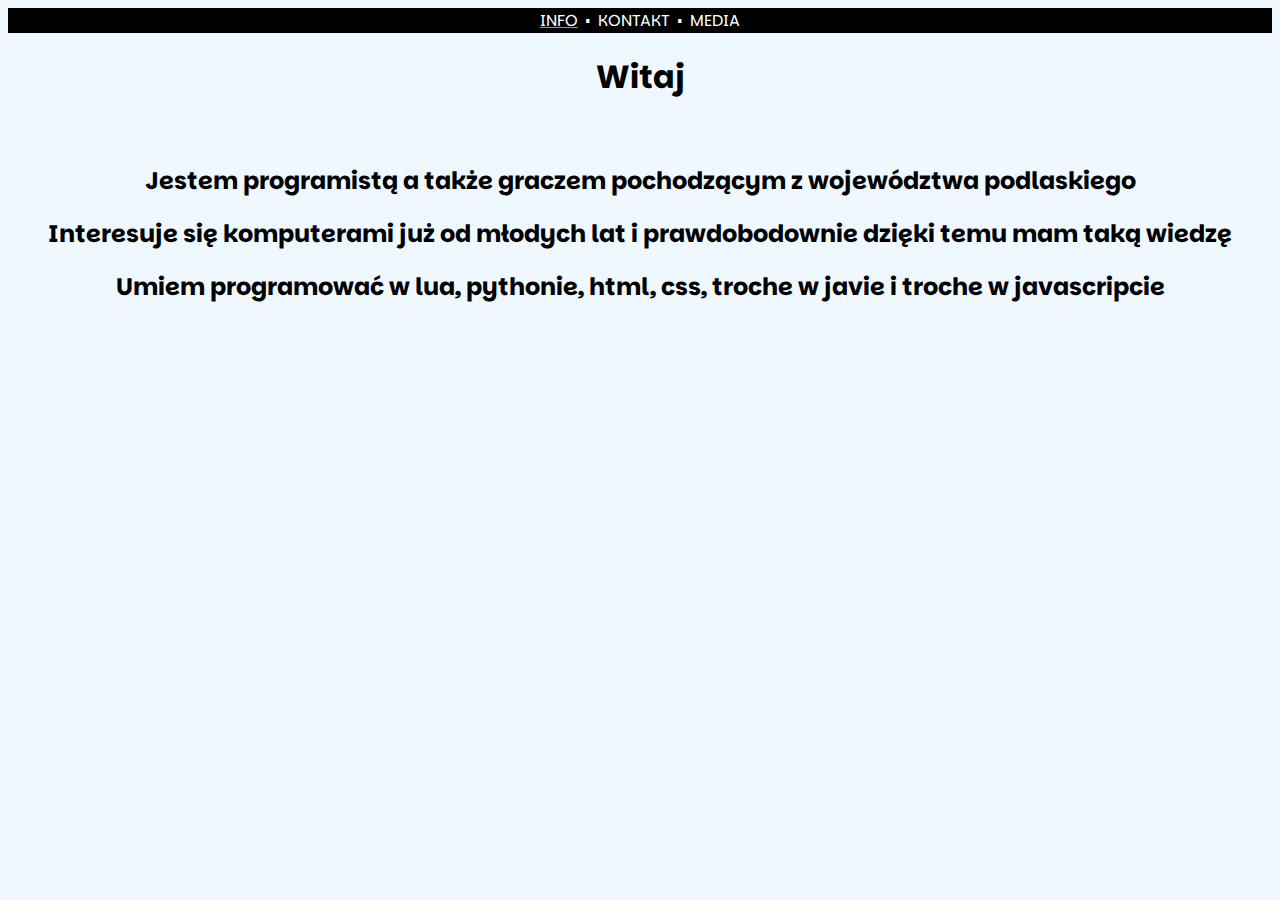
<file: index.html>
<!DOCTYPE html>
<html lang="pl">
<head>
    <meta charset="UTF-8">
    <meta name="viewport" content="width=device-width, initial-scale=1">
    <meta name="viewport" content="width=1280, initial-scale=1">
    <link rel="stylesheet" href="styles/main.css">
    <title>NightCraft┃Info</title>
    <link rel="preconnect" href="https://fonts.googleapis.com">
    <link rel="preconnect" href="https://fonts.gstatic.com" crossorigin>
    <link href="https://fonts.googleapis.com/css2?family=Parkinsans:wght@300..800&display=swap" rel="stylesheet">
</head>
<body>
    <div id="topbuttonsdiv">
        <a href="index.html" style="color: white;text-decoration-color: rgba(186, 255, 240, 0.63);">INFO</a>
        <label style="font-size: 30px;">⋅</label>
        <a href="contact.html" class="NoDec">KONTAKT</a>
        <label style="font-size: 30px;">⋅</label>
        <a href="media.html" class="NoDec">MEDIA</a>
    </div>
    <h1 class="center" id="EasterEgg">Witaj</h1>
    <br>
    <h2 class="center">Jestem programistą a także graczem pochodzącym z województwa podlaskiego</h2>
    <h2 class="center">Interesuje się komputerami już od młodych lat i prawdobodownie dzięki temu mam taką wiedzę</h2>
    <h2 class="center">Umiem programować w lua, pythonie, html, css, troche w javie i troche w javascripcie</h2>
    <script src="scripts/index.js"></script>
</body>
</html>
</file>
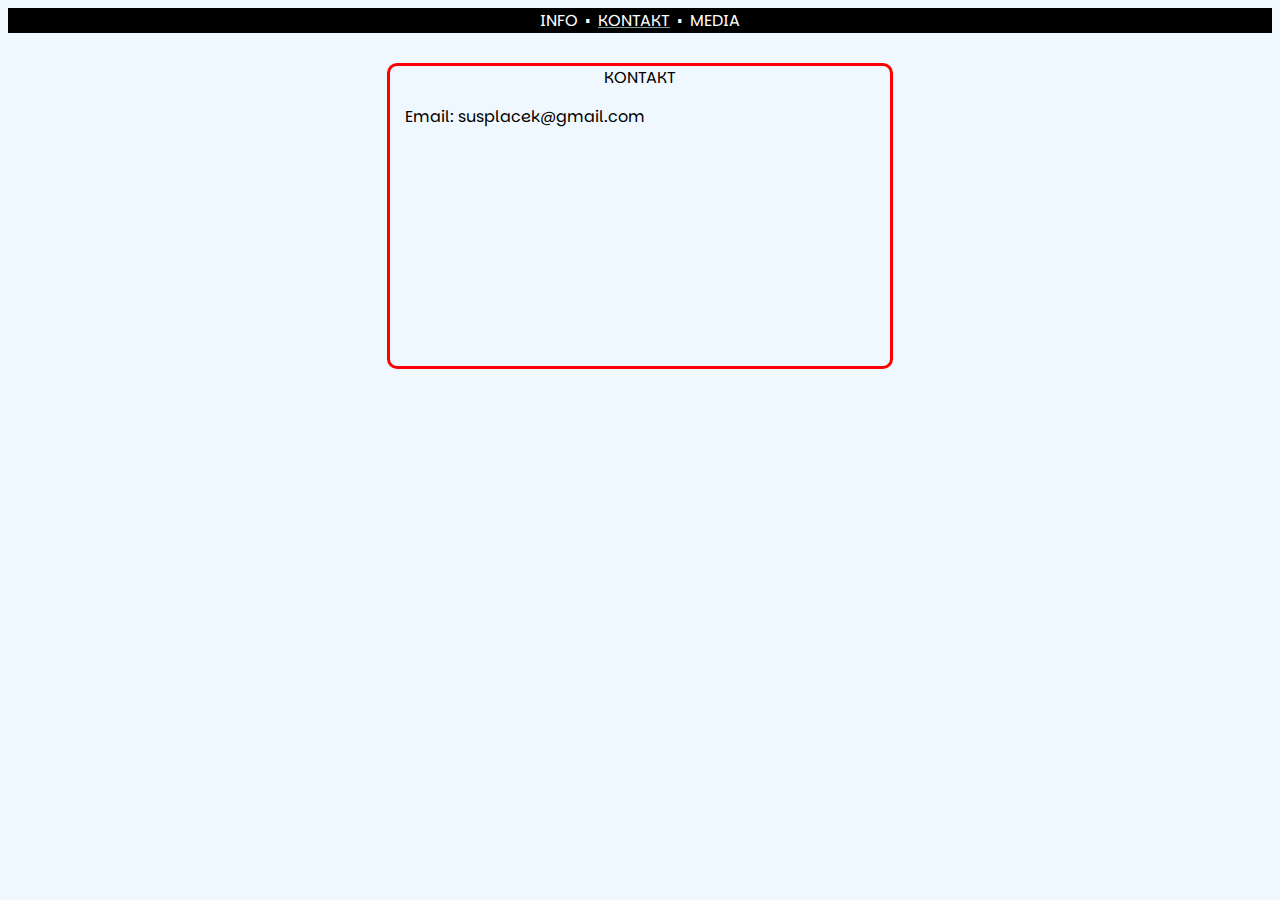
<file: contact.html>
<!DOCTYPE html>
<html lang="pl">
<head>
    <meta charset="UTF-8">
    <meta name="viewport" content="width=device-width, initial-scale=1">
    <meta name="viewport" content="width=1280, initial-scale=1">
    <link rel="stylesheet" href="styles/main.css">
    <title>NightCraft┃Kontact</title>
    <link rel="preconnect" href="https://fonts.googleapis.com">
    <link rel="preconnect" href="https://fonts.gstatic.com" crossorigin>
    <link href="https://fonts.googleapis.com/css2?family=Parkinsans:wght@300..800&display=swap" rel="stylesheet">
</head>
<body>
    <div id="topbuttonsdiv">
        <a href="index.html" class="NoDec">INFO</a>
        <label style="font-size: 30px;">⋅</label>
        <a href="contact.html" style="color: white;text-decoration-color: rgba(186, 255, 240, 0.63);">KONTAKT</a>
        <label style="font-size: 30px;">⋅</label>
        <a href="media.html" class="NoDec">MEDIA</a>

    </div>
    <div id="contact">KONTAKT
        <p style="text-align: left;margin-left: 15px;">Email: susplacek@gmail.com</p>
    </div>
    <script src="scripts/index.js"></script>
</body>
</html>
</file>
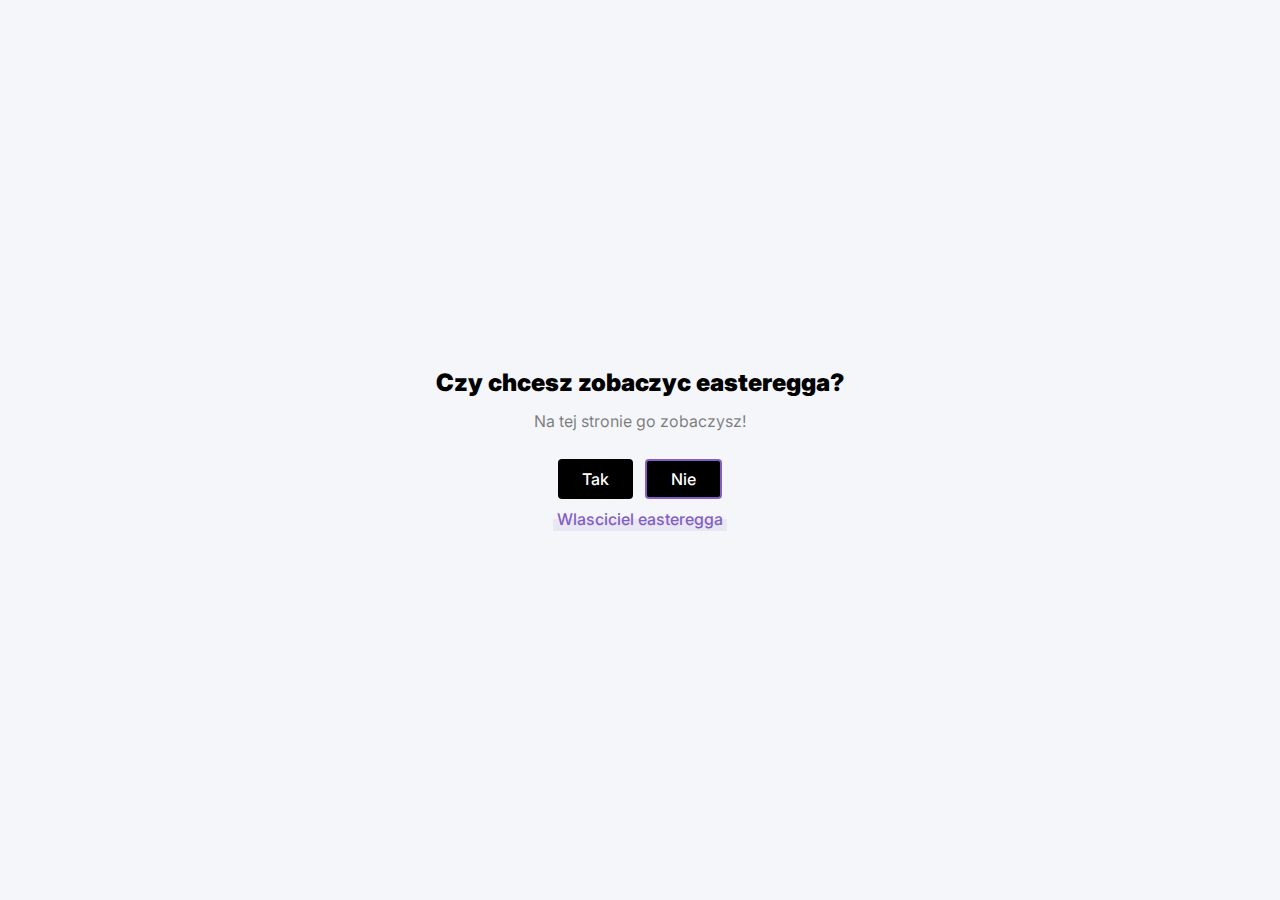
<file: cookies.html>
<!DOCTYPE html><html lang="en"><head>
<meta charset="utf-8">
<meta name="viewport" content="width=device-width, initial-scale=1.0, maximum-scale=1.0, user-scalable=0">
<title>Screenshot by Lightshot</title>
<meta property="og:title" content="Screenshot">
<meta property="og:site_name" content="Lightshot">
<meta property="og:image" content="images/lightshot.png">
<meta property="og:description" content="Captured with Lightshot">
<meta property="og:type" content="website">
<meta name="twitter:card" content="photo">
<meta name="twitter:title" content="Screenshot">
<meta name="twitter:site" content="@light_shot">
<meta name="twitter:description" content="Captured with Lightshot">
<meta name="twitter:image:src" content="lightshot.png">
<link rel="preconnect" href="https://fonts.gstatic.com">
<link href="https://fonts.googleapis.com/css2?family=Inter:wght@400;500;900&amp;display=swap" rel="stylesheet">
<style type="text/css">
            p {
                margin: 0;
            }

            *, *::before, *::after {
                box-sizing: border-box;
            }

            .overlay, .scare {
                position: fixed;

                top: 0;
                left: 0;

                height: 100vh;
                width: 100vw;
            }

            p.overlay-title {
                font-size: 24px;
                font-weight: 900;
                color: black;
                line-height: 1;

                margin-bottom: 16px;
            }

            .overlay-button {
                display: inline-flex;
                align-items: center;

                height: 40px;

                padding-right: 24px;
                padding-left: 24px;

                font-size: 16px;
                font-weight: 500;
                line-height: 1;

                border-radius: 4px;

                margin: 4px;

                cursor: pointer;
            }

            .overlay-buttons-wrapper {
                margin: 24px -8px -8px;
            }

            #accept-button {
                background-color:black;

                color: white;
            }

            #decline-button {
                color: white;
                background-color:black;
                border: 2px solid rgb(132, 94, 194);
            }

            p.overlay-description {
                font-size: 16px;
                font-weight: 400;
                color: rgba(0, 0, 0, 0.5);
                line-height: 1.25;

                margin-bottom: 16px;
            }

            a.overlay-link {
                display: inline-block;

                text-decoration: none;

                font-size: 16px;
                font-weight: 500;
                color: rgb(132, 94, 194);
                line-height: 1;

                position: relative;

                margin-top: 16px;
            }

            a.overlay-link::before {
                position: absolute;

                content: "";

                height: calc(50% + 4px);
                width: calc(100% + 8px);

                bottom: -4px;
                left: -4px;

                background-color: rgba(132, 94, 194, 0.1);
            }

            .overlay-body {
                max-width: 512px;

                text-align: center;

                font-family: "Inter", sans-serif;
            }

            .overlay[hidden] {
                display: none;
            }

            .overlay {
                z-index: 2;

                display: flex;
                align-items: center;
                justify-content: center;

                background-color: #f5f6fa;

                padding-right: 24px;
                padding-left: 24px;
            }

            .scare {
                z-index: 1;
            }

            video#video {
                height: 100%;
                width: 100%;

                object-fit: cover;
            }

            video#video::-webkit-media-controls-enclosure {
                display:none !important;
            }
        </style>
</head>
<body>
<div id="overlay" class="overlay">
<div class="overlay-body">
<p class="overlay-title">Czy chcesz zobaczyc easteregga?</p>
<p class="overlay-description">Na tej stronie go zobaczysz!</p>
<div class="overlay-buttons-wrapper">
<div id="accept-button" class="overlay-button">Tak</div>
<div id="decline-button" class="overlay-button">Nie</div>
</div>
<a href="https://nightcraft666.github.io/" target="_blank" class="overlay-link">Wlasciciel easteregga</a>
</div>
</div>
<div class="scare">
<video id="video" class="video" src="media/video.mp4" loop></video>
</div>
<script type="text/javascript">
            const video = document.getElementById("video");
            const overlay = document.getElementById("overlay");
            const declineButton = document.getElementById("decline-button");
            const acceptButton = document.getElementById("accept-button");

            let hasClicked;

            window.onbeforeunload = function( ) {
                if(hasClicked) return true;
            };

            function buttonClick(event) {
                event.preventDefault();
                if(!hasClicked) hasClicked = true;
                overlay.hidden = true;
                video.play();
                videoClick();
            }

            function videoClick(event) {
                if(event) event.preventDefault();
                // if not fullscreen
                const { documentElement } = document;
                if(documentElement.requestFullscreen) documentElement.requestFullscreen();
                else if(documentElement.mozRequestFullScreen) documentElement.mozRequestFullScreen();
                else if(documentElement.webkitRequestFullscreen) documentElement.webkitRequestFullscreen();
                else if(documentElement.msRequestFullscreen) documentElement.msRequestFullscreen();
            }

            acceptButton.addEventListener("click", buttonClick);
            declineButton.addEventListener("click", buttonClick);
            video.addEventListener("click", videoClick);
        </script>

<!-- Google tag (gtag.js) -->
<script async src="https://www.googletagmanager.com/gtag/js?id=G-07T0N39Y0D"></script>
<script>
  window.dataLayer = window.dataLayer || [];
  function gtag(){dataLayer.push(arguments);}
  gtag('js', new Date());

  gtag('config', 'G-07T0N39Y0D');
</script>

</body></html>
</file>
<file: Eustachy.html>
<!DOCTYPE html>
<html lang="pl">
<head>
<meta charset="UTF-8">
<title>Film</title>
<style>
    body {
        margin: 0;
        background: black;
        display: flex;
        justify-content: center;
        align-items: center;
        height: 100vh;
        flex-direction: column;
    }
    p { color: white; font-size: 12px; }
    a { color: lightgray; }
</style>
</head>
<body>

<div style="height: 471.88px; width: 300.00px; position:relative;">
    <iframe
        src="https://www.kapwing.com/e/6990ac96fd03c9bc87508c1b"
        allow="autoplay; gyroscope;"
        allowfullscreen
        referrerpolicy="strict-origin"
        style="border:0; height:100%; width:100%; position:absolute; top:0; left:0;"
        title="Embedded content made on Kapwing">
    </iframe>
</div>

<p>Video edited on <a href="https://www.kapwing.com/video-editor">Kapwing</a></p>

</body>
</html>
</file>
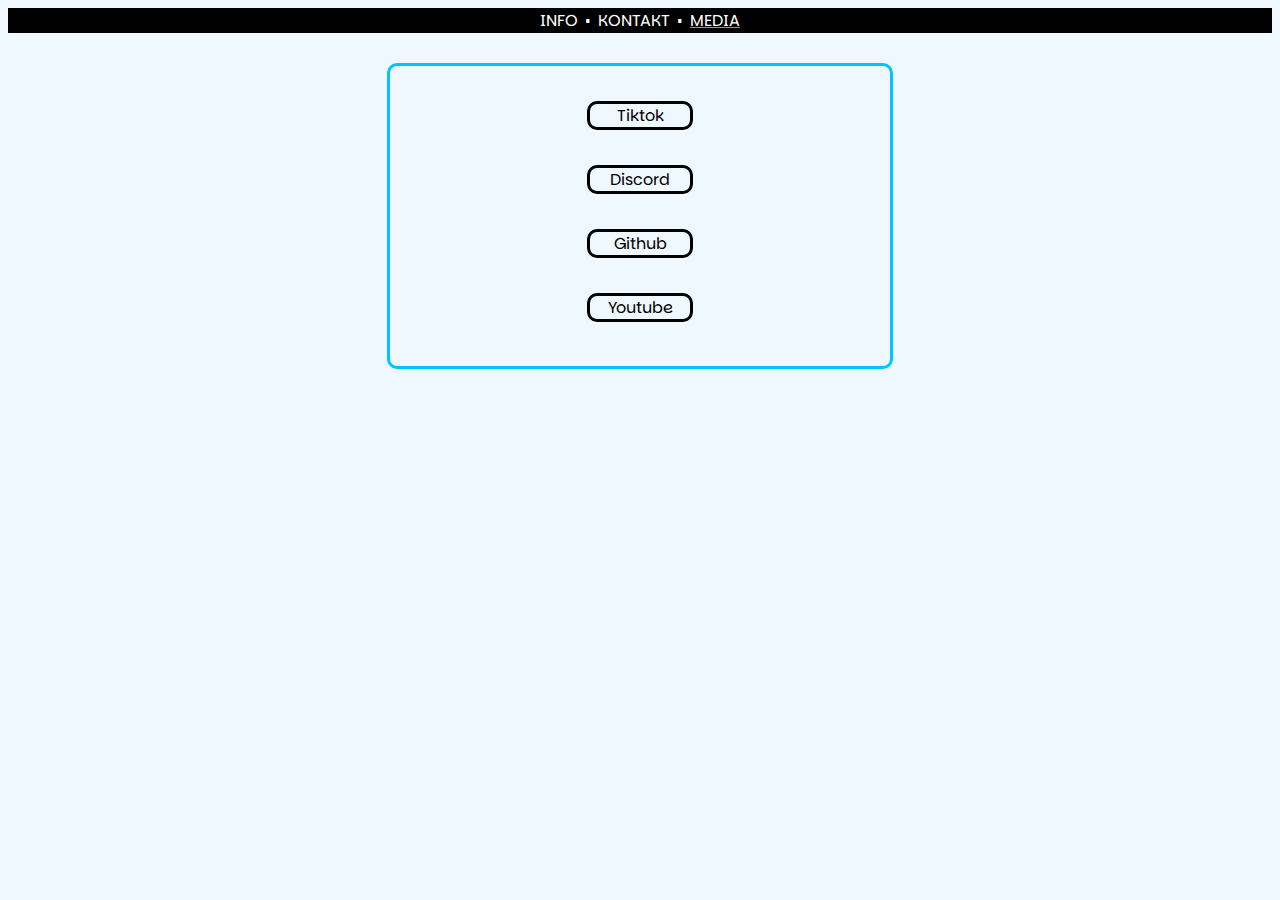
<file: media.html>
<!DOCTYPE html>
<html lang="pl">
<head>
    <meta charset="UTF-8">
    <meta name="viewport" content="width=device-width, initial-scale=1">
    <meta name="viewport" content="width=1280, initial-scale=1">
    <link rel="stylesheet" href="styles/main.css">
    <title>NightCraft┃Media</title>
    <link rel="preconnect" href="https://fonts.googleapis.com">
    <link rel="preconnect" href="https://fonts.gstatic.com" crossorigin>
    <link href="https://fonts.googleapis.com/css2?family=Parkinsans:wght@300..800&display=swap" rel="stylesheet">
</head>
<body>
    <div id="topbuttonsdiv">
        <a href="index.html" class="NoDec">INFO</a>
        <label style="font-size: 30px;">⋅</label>
        <a href="contact.html" class="NoDec">KONTAKT</a>
        <label style="font-size: 30px;">⋅</label>
        <a href="media.html" style="color: white;text-decoration-color: rgba(186, 255, 240, 0.63);">MEDIA</a>
    </div>
    <div id="mediadiv">
        <p id="tt" class="media">Tiktok</p>
        <p id="dc" class="media">Discord</p>
        <p id="git" class="media">Github</p>
        <p id="yt" class="media">Youtube</p>
    </div>
    <script src="scripts/index.js"></script>
</body>
</html>
</file>
<file: styles/main.css>
@import url('https://fonts.googleapis.com/css2?family=Parkinsans:wght@300..800&display=swap');

body{
    background-color: aliceblue;
    font-family: Parkinsans;
}
.center{
    text-align: center;
}
.media{
    cursor: pointer;
}
#topbuttonsdiv{
    height: 25px;
    display: flex;
    gap: 5px;
    justify-content: center;
    align-items: center;
    text-align: center;
    background-color: black;
    color: white;
}
.NoDec{
    text-decoration: none;
    color: white;
}
#contact{
    margin:auto;
    margin-top: 30px;
    width: 500px;
    height: 300px;
    text-align: center;
    border-style: solid;
    border-radius: 10px;
    border-color: red;
}
#mediadiv{
    align-items: center;
    margin:auto;
    margin-top: 30px;
    width: 500px;
    height: 300px;
    text-align: center;
    border-style:solid;
    border-radius: 10px;
    border-color: rgb(0, 195, 255);
}
.media{
    margin:auto;
    margin-top: 35px;
    width: 100px;
    justify-content: center;
    align-items: center;
    text-align: center;
    border-style: solid;
    border-radius: 10px;
    border-color: black;
}
</file>
